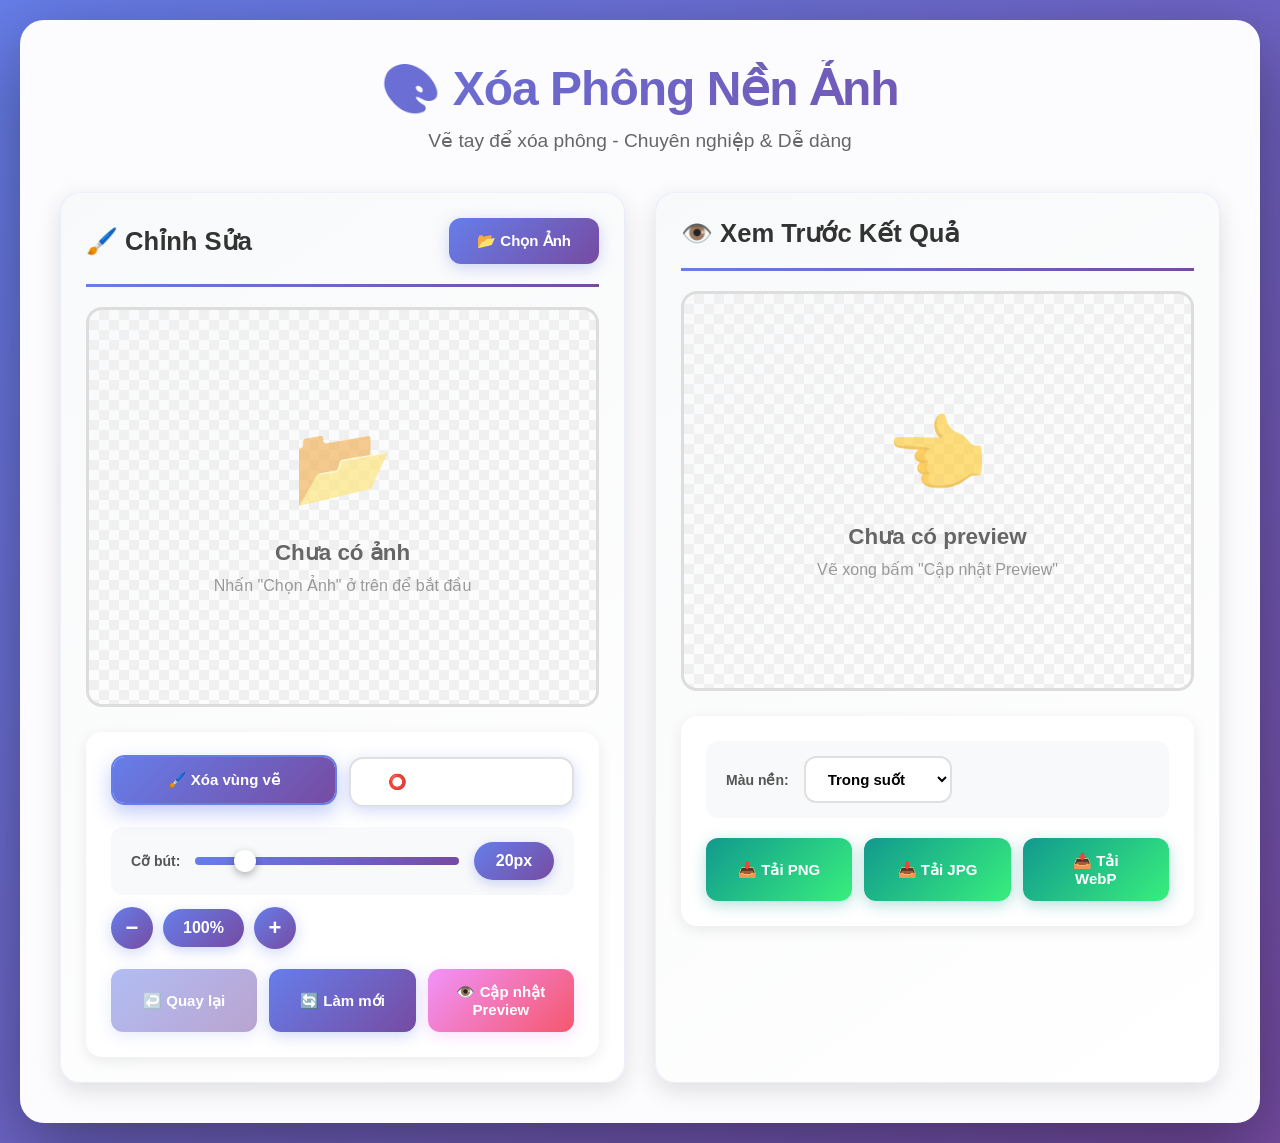
<file: index.html>
<!DOCTYPE html>
<html lang="vi">
<head>
    <meta charset="UTF-8">
    <meta name="viewport" content="width=device-width, initial-scale=1.0">
    <title>🎨 Xóa Phông Nền Ảnh - Background Remover</title>
    <meta name="description" content="Công cụ xóa phông nền ảnh chuyên nghiệp và dễ dàng sử dụng">
    <style>
        * {
            margin: 0;
            padding: 0;
            box-sizing: border-box;
        }

        body {
            font-family: 'Segoe UI', Tahoma, Geneva, Verdana, sans-serif;
            background: linear-gradient(135deg, #667eea 0%, #764ba2 100%);
            min-height: 100vh;
            padding: 20px;
            position: relative;
        }

        /* Custom Cursor */
        #customCursor {
            position: fixed;
            pointer-events: none;
            z-index: 9999;
            border: 3px solid #667eea;
            background: rgba(102, 126, 234, 0.2);
            border-radius: 50%;
            transform: translate(-50%, -50%);
            display: none;
            transition: width 0.1s ease, height 0.1s ease;
            box-shadow: 0 0 15px rgba(102, 126, 234, 0.5);
        }

        .container {
            max-width: 1400px;
            margin: 0 auto;
            background: rgba(255, 255, 255, 0.98);
            border-radius: 24px;
            padding: 40px;
            box-shadow: 0 25px 80px rgba(0,0,0,0.4);
            backdrop-filter: blur(10px);
        }

        h1 {
            text-align: center;
            color: #333;
            margin-bottom: 12px;
            font-size: 3em;
            background: linear-gradient(135deg, #667eea 0%, #764ba2 100%);
            -webkit-background-clip: text;
            -webkit-text-fill-color: transparent;
            background-clip: text;
            font-weight: 800;
            letter-spacing: -1px;
        }

        .subtitle {
            text-align: center;
            color: #666;
            margin-bottom: 40px;
            font-size: 1.2em;
            font-weight: 500;
        }

        .main-workspace {
            display: grid;
            grid-template-columns: 1fr 1fr;
            gap: 30px;
            margin-top: 30px;
        }

        @media (max-width: 1024px) {
            .main-workspace {
                grid-template-columns: 1fr;
            }
        }

        .workspace-panel {
            background: linear-gradient(145deg, #f8f9fa 0%, #ffffff 100%);
            border-radius: 20px;
            padding: 25px;
            box-shadow: 0 8px 25px rgba(0,0,0,0.12);
            border: 1px solid rgba(102, 126, 234, 0.1);
            transition: transform 0.2s ease;
        }

        .workspace-panel:hover {
            transform: translateY(-2px);
            box-shadow: 0 12px 35px rgba(0,0,0,0.15);
        }

        .panel-header {
            display: flex;
            justify-content: space-between;
            align-items: center;
            margin-bottom: 20px;
            padding-bottom: 20px;
            border-bottom: 3px solid transparent;
            border-image: linear-gradient(90deg, #667eea 0%, #764ba2 100%);
            border-image-slice: 1;
        }

        .panel-title {
            font-size: 1.6em;
            font-weight: bold;
            color: #333;
        }

        .canvas-viewport {
            position: relative;
            overflow: auto;
            border: 3px solid #ddd;
            border-radius: 16px;
            background: 
                linear-gradient(45deg, #f0f0f0 25%, transparent 25%),
                linear-gradient(-45deg, #f0f0f0 25%, transparent 25%),
                linear-gradient(45deg, transparent 75%, #f0f0f0 75%),
                linear-gradient(-45deg, transparent 75%, #f0f0f0 75%);
            background-size: 20px 20px;
            background-position: 0 0, 0 10px, 10px -10px, -10px 0px;
            max-height: 600px;
            min-height: 400px;
            display: flex;
            align-items: center;
            justify-content: center;
        }

        .canvas-wrapper {
            display: inline-block;
            transition: transform 0.2s ease;
        }

        canvas {
            display: block;
            cursor: none !important;
            box-shadow: 0 8px 25px rgba(0,0,0,0.25);
            border-radius: 8px;
        }

        .canvas-viewport.panning .canvas-wrapper {
            cursor: grab !important;
        }

        .canvas-viewport.panning:active .canvas-wrapper {
            cursor: grabbing !important;
        }

        .controls {
            display: flex;
            flex-direction: column;
            gap: 20px;
            margin-top: 25px;
            background: white;
            padding: 25px;
            border-radius: 16px;
            box-shadow: 0 4px 15px rgba(0,0,0,0.08);
        }

        .control-row {
            display: flex;
            gap: 12px;
            flex-wrap: wrap;
            align-items: center;
        }

        .mode-selector {
            display: flex;
            gap: 12px;
            flex: 1;
        }

        .mode-btn {
            flex: 1;
            padding: 14px 24px;
            border: 2px solid #e0e0e0;
            background: white;
            border-radius: 14px;
            cursor: pointer;
            transition: all 0.3s cubic-bezier(0.4, 0, 0.2, 1);
            font-weight: 700;
            font-size: 15px;
            position: relative;
            overflow: hidden;
        }

        .mode-btn::before {
            content: '';
            position: absolute;
            top: 0;
            left: 0;
            width: 100%;
            height: 100%;
            background: linear-gradient(135deg, #667eea 0%, #764ba2 100%);
            opacity: 0;
            transition: opacity 0.3s ease;
        }

        .mode-btn span {
            position: relative;
            z-index: 1;
        }

        .mode-btn.active {
            color: white;
            border-color: #667eea;
            transform: translateY(-2px);
            box-shadow: 0 8px 20px rgba(102, 126, 234, 0.4);
        }

        .mode-btn.active::before {
            opacity: 1;
        }

        .mode-btn:hover:not(.active) {
            transform: translateY(-2px);
            border-color: #667eea;
            box-shadow: 0 4px 12px rgba(102, 126, 234, 0.2);
        }

        .control-group {
            display: flex;
            align-items: center;
            gap: 15px;
            background: #f8f9fa;
            padding: 15px 20px;
            border-radius: 12px;
            flex: 1;
        }

        label {
            font-weight: 700;
            color: #555;
            white-space: nowrap;
            font-size: 14px;
        }

        input[type="range"] {
            flex: 1;
            min-width: 120px;
            height: 8px;
            border-radius: 4px;
            outline: none;
            -webkit-appearance: none;
            background: linear-gradient(to right, #667eea, #764ba2);
            cursor: pointer;
        }

        input[type="range"]::-webkit-slider-thumb {
            -webkit-appearance: none;
            width: 22px;
            height: 22px;
            border-radius: 50%;
            background: white;
            cursor: pointer;
            box-shadow: 0 3px 8px rgba(0,0,0,0.3);
            transition: transform 0.2s ease;
        }

        input[type="range"]::-webkit-slider-thumb:hover {
            transform: scale(1.2);
        }

        button {
            background: linear-gradient(135deg, #667eea 0%, #764ba2 100%);
            color: white;
            padding: 14px 28px;
            border: none;
            border-radius: 12px;
            font-size: 15px;
            font-weight: 700;
            cursor: pointer;
            transition: all 0.3s ease;
            box-shadow: 0 4px 15px rgba(102, 126, 234, 0.3);
        }

        button:hover:not(:disabled) {
            transform: translateY(-2px);
            box-shadow: 0 8px 25px rgba(102, 126, 234, 0.4);
        }

        button:active:not(:disabled) {
            transform: translateY(0);
        }

        button:disabled {
            opacity: 0.5;
            cursor: not-allowed;
            transform: none !important;
        }

        .zoom-controls {
            display: flex;
            gap: 10px;
            align-items: center;
        }

        .zoom-btn {
            width: 42px;
            height: 42px;
            padding: 0;
            font-size: 22px;
            font-weight: bold;
            border-radius: 50%;
            display: flex;
            align-items: center;
            justify-content: center;
        }

        .value-display {
            background: linear-gradient(135deg, #667eea 0%, #764ba2 100%);
            color: white;
            padding: 10px 20px;
            border-radius: 25px;
            font-weight: bold;
            min-width: 80px;
            text-align: center;
            box-shadow: 0 4px 12px rgba(102, 126, 234, 0.3);
        }

        .preview-options {
            display: flex;
            flex-direction: column;
            gap: 20px;
            margin-top: 25px;
            background: white;
            padding: 25px;
            border-radius: 16px;
            box-shadow: 0 4px 15px rgba(0,0,0,0.08);
        }

        select {
            padding: 12px 18px;
            border-radius: 12px;
            border: 2px solid #e0e0e0;
            font-size: 15px;
            cursor: pointer;
            background: white;
            font-weight: 600;
            transition: all 0.3s ease;
        }

        select:hover {
            border-color: #667eea;
        }

        select:focus {
            outline: none;
            border-color: #667eea;
            box-shadow: 0 0 0 3px rgba(102, 126, 234, 0.1);
        }

        .download-buttons {
            display: flex;
            gap: 12px;
            flex-wrap: wrap;
        }

        .download-btn {
            flex: 1;
            background: linear-gradient(135deg, #11998e 0%, #38ef7d 100%);
            min-width: 120px;
            box-shadow: 0 4px 15px rgba(17, 153, 142, 0.3);
        }

        .download-btn:hover {
            box-shadow: 0 8px 25px rgba(17, 153, 142, 0.4);
        }

        .empty-state {
            text-align: center;
            padding: 60px 20px;
            color: #999;
        }

        .empty-state-icon {
            font-size: 80px;
            margin-bottom: 25px;
            opacity: 0.6;
            animation: float 3s ease-in-out infinite;
        }

        @keyframes float {
            0%, 100% { transform: translateY(0); }
            50% { transform: translateY(-10px); }
        }

        .empty-state h3 {
            font-size: 1.4em;
            margin-bottom: 10px;
            color: #666;
        }

        .action-buttons {
            display: flex;
            gap: 12px;
            flex-wrap: wrap;
        }

        .action-buttons button {
            flex: 1;
            min-width: 140px;
        }

        .btn-update {
            background: linear-gradient(135deg, #f093fb 0%, #f5576c 100%);
            box-shadow: 0 4px 15px rgba(240, 147, 251, 0.3);
        }

        .btn-update:hover {
            box-shadow: 0 8px 25px rgba(240, 147, 251, 0.4);
        }

        /* Loading Animation */
        .loading {
            display: inline-block;
            width: 20px;
            height: 20px;
            border: 3px solid rgba(255,255,255,.3);
            border-radius: 50%;
            border-top-color: white;
            animation: spin 1s ease-in-out infinite;
        }

        @keyframes spin {
            to { transform: rotate(360deg); }
        }
    </style>
</head>
<body>
    <!-- Custom Cursor -->
    <div id="customCursor"></div>

    <div class="container">
        <h1>🎨 Xóa Phông Nền Ảnh</h1>
        <p class="subtitle">Vẽ tay để xóa phông - Chuyên nghiệp & Dễ dàng</p>

        <div class="main-workspace">
            <!-- PANEL TRÁI: CHỈNH SỬA -->
            <div class="workspace-panel">
                <div class="panel-header">
                    <div class="panel-title">🖌️ Chỉnh Sửa</div>
                    <div>
                        <input type="file" id="fileInput" accept="image/*" style="display: none;">
                        <button onclick="document.getElementById('fileInput').click()">
                            📂 Chọn Ảnh
                        </button>
                    </div>
                </div>
                
                <div class="canvas-viewport" id="editViewport">
                    <div class="empty-state" id="emptyEdit">
                        <div class="empty-state-icon">📂</div>
                        <h3>Chưa có ảnh</h3>
                        <p>Nhấn "Chọn Ảnh" ở trên để bắt đầu</p>
                    </div>
                    <div class="canvas-wrapper" id="canvasWrapper" style="display: none;">
                        <canvas id="originalCanvas"></canvas>
                    </div>
                </div>

                <div class="controls">
                    <div class="control-row">
                        <div class="mode-selector">
                            <button class="mode-btn active" id="eraseBtn" onclick="setMode('erase')">
                                <span>🖌️ Xóa vùng vẽ</span>
                            </button>
                            <button class="mode-btn" id="keepBtn" onclick="setMode('keep')">
                                <span>⭕ Giữ vùng khoanh</span>
                            </button>
                        </div>
                    </div>

                    <div class="control-row">
                        <div class="control-group">
                            <label>Cỡ bút:</label>
                            <input type="range" id="brushSize" min="5" max="100" value="20">
                            <span class="value-display" id="brushSizeDisplay">20px</span>
                        </div>
                        <div class="zoom-controls">
                            <button class="zoom-btn" onclick="zoomOut()" title="Thu nhỏ">−</button>
                            <span class="value-display" id="zoomDisplay">100%</span>
                            <button class="zoom-btn" onclick="zoomIn()" title="Phóng to">+</button>
                        </div>
                    </div>

                    <div class="control-row">
                        <div class="action-buttons">
                            <button onclick="undo()" id="undoBtn" disabled>↩️ Quay lại</button>
                            <button onclick="clearCanvas()">🔄 Làm mới</button>
                            <button class="btn-update" onclick="updatePreview()">
                                👁️ Cập nhật Preview
                            </button>
                        </div>
                    </div>
                </div>
            </div>

            <!-- PANEL PHẢI: PREVIEW -->
            <div class="workspace-panel">
                <div class="panel-header">
                    <div class="panel-title">👁️ Xem Trước Kết Quả</div>
                </div>

                <div class="canvas-viewport" id="previewViewport">
                    <div class="empty-state" id="emptyPreview">
                        <div class="empty-state-icon">👈</div>
                        <h3>Chưa có preview</h3>
                        <p>Vẽ xong bấm "Cập nhật Preview"</p>
                    </div>
                    <canvas id="previewCanvas" style="display: none;"></canvas>
                </div>

                <div class="preview-options">
                    <div class="control-group">
                        <label>Màu nền:</label>
                        <select id="bgType" onchange="updatePreview()">
                            <option value="transparent">Trong suốt</option>
                            <option value="white">Trắng</option>
                            <option value="red">Đỏ</option>
                            <option value="blue">Xanh dương</option>
                            <option value="green">Xanh lá</option>
                            <option value="yellow">Vàng</option>
                            <option value="black">Đen</option>
                        </select>
                    </div>

                    <div class="download-buttons">
                        <button class="download-btn" onclick="downloadImage('png')">📥 Tải PNG</button>
                        <button class="download-btn" onclick="downloadImage('jpg')">📥 Tải JPG</button>
                        <button class="download-btn" onclick="downloadImage('webp')">📥 Tải WebP</button>
                    </div>
                </div>
            </div>
        </div>
    </div>

    <script>
        let originalCanvas, previewCanvas;
        let originalCtx, previewCtx;
        let isDrawing = false;
        let brushSize = 20;
        let originalImage;
        let maskData = null;
        let currentMode = 'erase';
        let history = [];
        let maxHistory = 20;
        let lastX = 0, lastY = 0;
        let zoomLevel = 1;
        let isPanning = false;
        let panStartX = 0, panStartY = 0;
        let scrollLeft = 0, scrollTop = 0;
        let hasPreview = false;

        // Custom Cursor
        const customCursor = document.getElementById('customCursor');
        
        document.addEventListener('mousemove', (e) => {
            customCursor.style.left = e.clientX + 'px';
            customCursor.style.top = e.clientY + 'px';
        });

        document.getElementById('fileInput').addEventListener('change', handleFileSelect);
        document.getElementById('brushSize').addEventListener('input', function(e) {
            brushSize = parseInt(e.target.value);
            document.getElementById('brushSizeDisplay').textContent = brushSize + 'px';
            updateCursorSize();
        });

        function updateCursorSize() {
            const size = brushSize * zoomLevel;
            customCursor.style.width = size + 'px';
            customCursor.style.height = size + 'px';
        }

        function handleFileSelect(e) {
            const file = e.target.files[0];
            if (!file) return;

            const reader = new FileReader();
            reader.onload = function(event) {
                const img = new Image();
                img.onload = function() {
                    originalImage = img;
                    initializeCanvases();
                };
                img.src = event.target.result;
            };
            reader.readAsDataURL(file);
        }

        function initializeCanvases() {
            originalCanvas = document.getElementById('originalCanvas');
            previewCanvas = document.getElementById('previewCanvas');
            originalCtx = originalCanvas.getContext('2d', { willReadFrequently: true });
            previewCtx = previewCanvas.getContext('2d', { willReadFrequently: true });

            const maxWidth = 600;
            const width = originalImage.width > maxWidth ? maxWidth : originalImage.width;
            const height = originalImage.height * (width / originalImage.width);

            originalCanvas.width = width;
            originalCanvas.height = height;
            previewCanvas.width = width;
            previewCanvas.height = height;

            originalCtx.drawImage(originalImage, 0, 0, width, height);

            maskData = originalCtx.createImageData(width, height);
            for (let i = 0; i < maskData.data.length; i += 4) {
                maskData.data[i] = 0;
                maskData.data[i + 1] = 0;
                maskData.data[i + 2] = 0;
                maskData.data[i + 3] = 0;
            }

            history = [];
            saveState();

            setupDrawing();
            setupPanAndZoom();
            updateUndoButton();
            
            document.getElementById('emptyEdit').style.display = 'none';
            document.getElementById('canvasWrapper').style.display = 'inline-block';
            zoomLevel = 1;
            hasPreview = false;
            updateZoom();
            updateCursorSize();

            // Show custom cursor when canvas is ready
            originalCanvas.addEventListener('mouseenter', () => {
                customCursor.style.display = 'block';
            });
            originalCanvas.addEventListener('mouseleave', () => {
                customCursor.style.display = 'none';
            });
        }

        function setupPanAndZoom() {
            const viewport = document.getElementById('editViewport');

            viewport.addEventListener('wheel', function(e) {
                if (e.ctrlKey || e.metaKey) {
                    e.preventDefault();
                    if (e.deltaY < 0) {
                        zoomIn();
                    } else {
                        zoomOut();
                    }
                }
            }, { passive: false });

            viewport.addEventListener('mousedown', function(e) {
                if (e.button === 1 || e.shiftKey) {
                    e.preventDefault();
                    isPanning = true;
                    viewport.classList.add('panning');
                    customCursor.style.display = 'none';
                    panStartX = e.clientX;
                    panStartY = e.clientY;
                    scrollLeft = viewport.scrollLeft;
                    scrollTop = viewport.scrollTop;
                }
            });

            viewport.addEventListener('mousemove', function(e) {
                if (isPanning) {
                    e.preventDefault();
                    const dx = e.clientX - panStartX;
                    const dy = e.clientY - panStartY;
                    viewport.scrollLeft = scrollLeft - dx;
                    viewport.scrollTop = scrollTop - dy;
                }
            });

            viewport.addEventListener('mouseup', function() {
                isPanning = false;
                viewport.classList.remove('panning');
                if (originalCanvas) {
                    customCursor.style.display = 'block';
                }
            });

            viewport.addEventListener('mouseleave', function() {
                isPanning = false;
                viewport.classList.remove('panning');
            });
        }

        function setupDrawing() {
            originalCanvas.addEventListener('mousedown', startDrawing);
            originalCanvas.addEventListener('mousemove', draw);
            originalCanvas.addEventListener('mouseup', stopDrawing);
            originalCanvas.addEventListener('mouseout', stopDrawing);

            originalCanvas.addEventListener('touchstart', handleTouch);
            originalCanvas.addEventListener('touchmove', handleTouch);
            originalCanvas.addEventListener('touchend', stopDrawing);

            function handleTouch(e) {
                e.preventDefault();
                const touch = e.touches[0];
                const mouseEvent = new MouseEvent(e.type === 'touchstart' ? 'mousedown' : 'mousemove', {
                    clientX: touch.clientX,
                    clientY: touch.clientY
                });
                originalCanvas.dispatchEvent(mouseEvent);
            }
        }

        function startDrawing(e) {
            if (isPanning) return;
            isDrawing = true;
            const rect = originalCanvas.getBoundingClientRect();
            lastX = (e.clientX - rect.left) / zoomLevel;
            lastY = (e.clientY - rect.top) / zoomLevel;
            saveState();
            draw(e);
        }

        function draw(e) {
            if (!isDrawing || isPanning) return;

            const rect = originalCanvas.getBoundingClientRect();
            const x = (e.clientX - rect.left) / zoomLevel;
            const y = (e.clientY - rect.top) / zoomLevel;

            drawLine(lastX, lastY, x, y);
            
            lastX = x;
            lastY = y;

            redrawCanvas();
        }

        function drawLine(x1, y1, x2, y2) {
            const dist = Math.sqrt((x2 - x1) ** 2 + (y2 - y1) ** 2);
            const steps = Math.max(1, Math.ceil(dist / 2));
            
            for (let i = 0; i <= steps; i++) {
                const t = i / steps;
                const x = x1 + (x2 - x1) * t;
                const y = y1 + (y2 - y1) * t;
                drawBrush(x, y);
            }
        }

        function drawBrush(x, y) {
            const radius = brushSize / 2;
            
            for (let i = -radius; i < radius; i++) {
                for (let j = -radius; j < radius; j++) {
                    if (i * i + j * j <= radius * radius) {
                        const pixelX = Math.floor(x + i);
                        const pixelY = Math.floor(y + j);
                        
                        if (pixelX >= 0 && pixelX < originalCanvas.width && 
                            pixelY >= 0 && pixelY < originalCanvas.height) {
                            const index = (pixelY * originalCanvas.width + pixelX) * 4;
                            maskData.data[index + 3] = 255;
                        }
                    }
                }
            }
        }

        function stopDrawing() {
            isDrawing = false;
            updateUndoButton();
        }

        function clearCanvas() {
            if (!originalImage) return;
            
            maskData = originalCtx.createImageData(originalCanvas.width, originalCanvas.height);
            for (let i = 0; i < maskData.data.length; i += 4) {
                maskData.data[i] = 0;
                maskData.data[i + 1] = 0;
                maskData.data[i + 2] = 0;
                maskData.data[i + 3] = 0;
            }
            
            history = [];
            saveState();
            
            originalCtx.drawImage(originalImage, 0, 0, originalCanvas.width, originalCanvas.height);
            hasPreview = false;
            document.getElementById('emptyPreview').style.display = 'block';
            previewCanvas.style.display = 'none';
            updateUndoButton();
        }

        function updatePreview() {
            if (!originalImage) return;

            const tempCanvas = document.createElement('canvas');
            tempCanvas.width = originalCanvas.width;
            tempCanvas.height = originalCanvas.height;
            const tempCtx = tempCanvas.getContext('2d');
            tempCtx.drawImage(originalImage, 0, 0, originalCanvas.width, originalCanvas.height);
            
            const imageData = tempCtx.getImageData(0, 0, originalCanvas.width, originalCanvas.height);
            const data = imageData.data;

            if (currentMode === 'erase') {
                for (let i = 0; i < data.length; i += 4) {
                    if (maskData.data[i + 3] === 255) {
                        data[i + 3] = 0;
                    }
                }
            } else {
                for (let i = 0; i < data.length; i += 4) {
                    if (maskData.data[i + 3] !== 255) {
                        data[i + 3] = 0;
                    }
                }
            }

            const bgType = document.getElementById('bgType').value;
            
            previewCtx.clearRect(0, 0, previewCanvas.width, previewCanvas.height);
            
            const bgColors = {
                'white': '#FFFFFF',
                'red': '#FF0000',
                'blue': '#0000FF',
                'green': '#00FF00',
                'yellow': '#FFFF00',
                'black': '#000000'
            };

            if (bgColors[bgType]) {
                previewCtx.fillStyle = bgColors[bgType];
                previewCtx.fillRect(0, 0, previewCanvas.width, previewCanvas.height);
            }

            previewCtx.putImageData(imageData, 0, 0);
            
            hasPreview = true;
            document.getElementById('emptyPreview').style.display = 'none';
            previewCanvas.style.display = 'block';
        }

        function downloadImage(format) {
            if (!hasPreview) {
                alert('Vui lòng cập nhật preview trước khi tải về!');
                return;
            }

            const processCanvas = document.createElement('canvas');
            processCanvas.width = originalCanvas.width;
            processCanvas.height = originalCanvas.height;
            const processCtx = processCanvas.getContext('2d');

            processCtx.drawImage(originalImage, 0, 0, originalCanvas.width, originalCanvas.height);
            
            const imageData = processCtx.getImageData(0, 0, originalCanvas.width, originalCanvas.height);
            const data = imageData.data;

            if (currentMode === 'erase') {
                for (let i = 0; i < data.length; i += 4) {
                    if (maskData.data[i + 3] === 255) {
                        data[i + 3] = 0;
                    }
                }
            } else {
                for (let i = 0; i < data.length; i += 4) {
                    if (maskData.data[i + 3] !== 255) {
                        data[i + 3] = 0;
                    }
                }
            }

            const finalCanvas = document.createElement('canvas');
            finalCanvas.width = originalCanvas.width;
            finalCanvas.height = originalCanvas.height;
            const finalCtx = finalCanvas.getContext('2d');

            const bgType = document.getElementById('bgType').value;
            const bgColors = {
                'white': '#FFFFFF',
                'red': '#FF0000',
                'blue': '#0000FF',
                'green': '#00FF00',
                'yellow': '#FFFF00',
                'black': '#000000'
            };

            if (bgColors[bgType]) {
                finalCtx.fillStyle = bgColors[bgType];
                finalCtx.fillRect(0, 0, finalCanvas.width, finalCanvas.height);
            }

            processCtx.putImageData(imageData, 0, 0);
            finalCtx.drawImage(processCanvas, 0, 0);

            let mimeType = 'image/png';
            let extension = 'png';
            
            if (format === 'jpg') {
                mimeType = 'image/jpeg';
                extension = 'jpg';
            } else if (format === 'webp') {
                mimeType = 'image/webp';
                extension = 'webp';
            }

            finalCanvas.toBlob(function(blob) {
                const url = URL.createObjectURL(blob);
                const a = document.createElement('a');
                a.href = url;
                a.download = `background-removed-${Date.now()}.${extension}`;
                document.body.appendChild(a);
                a.click();
                document.body.removeChild(a);
                URL.revokeObjectURL(url);
            }, mimeType, 0.95);
        }

        function setMode(mode) {
            currentMode = mode;
            document.getElementById('eraseBtn').classList.toggle('active', mode === 'erase');
            document.getElementById('keepBtn').classList.toggle('active', mode === 'keep');
        }

        function saveState() {
            const state = new Uint8ClampedArray(maskData.data);
            history.push(state);
            
            if (history.length > maxHistory) {
                history.shift();
            }
        }

        function undo() {
            if (history.length <= 1) return;
            
            history.pop();
            const previousState = history[history.length - 1];
            maskData.data.set(previousState);
            
            redrawCanvas();
            updateUndoButton();
        }

        function redrawCanvas() {
            originalCtx.save();
            originalCtx.globalCompositeOperation = 'source-over';
            originalCtx.drawImage(originalImage, 0, 0, originalCanvas.width, originalCanvas.height);
            originalCtx.globalCompositeOperation = 'multiply';
            
            if (currentMode === 'erase') {
                originalCtx.fillStyle = 'rgba(255, 100, 100, 0.4)';
            } else {
                originalCtx.fillStyle = 'rgba(100, 255, 100, 0.4)';
            }
            
            originalCtx.fillRect(0, 0, originalCanvas.width, originalCanvas.height);
            originalCtx.globalCompositeOperation = 'destination-in';
            originalCtx.putImageData(maskData, 0, 0);
            originalCtx.globalCompositeOperation = 'destination-over';
            originalCtx.drawImage(originalImage, 0, 0, originalCanvas.width, originalCanvas.height);
            originalCtx.restore();
        }

        function updateUndoButton() {
            const undoBtn = document.getElementById('undoBtn');
            if (undoBtn) {
                undoBtn.disabled = history.length <= 1;
            }
        }

        function zoomIn() {
            if (zoomLevel < 3) {
                zoomLevel += 0.25;
                updateZoom();
                updateCursorSize();
            }
        }

        function zoomOut() {
            if (zoomLevel > 0.5) {
                zoomLevel -= 0.25;
                updateZoom();
                updateCursorSize();
            }
        }

        function updateZoom() {
            const wrapper = document.getElementById('canvasWrapper');
            const viewport = document.getElementById('editViewport');
            
            if (wrapper && viewport) {
                wrapper.style.transform = `scale(${zoomLevel})`;
                
                setTimeout(() => {
                    const scrollWidth = viewport.scrollWidth;
                    const scrollHeight = viewport.scrollHeight;
                    const clientWidth = viewport.clientWidth;
                    const clientHeight = viewport.clientHeight;
                    
                    viewport.scrollLeft = (scrollWidth - clientWidth) / 2;
                    viewport.scrollTop = (scrollHeight - clientHeight) / 2;
                }, 50);
            }
            document.getElementById('zoomDisplay').textContent = Math.round(zoomLevel * 100) + '%';
        }
    </script>
</body>
</html>
</file>
